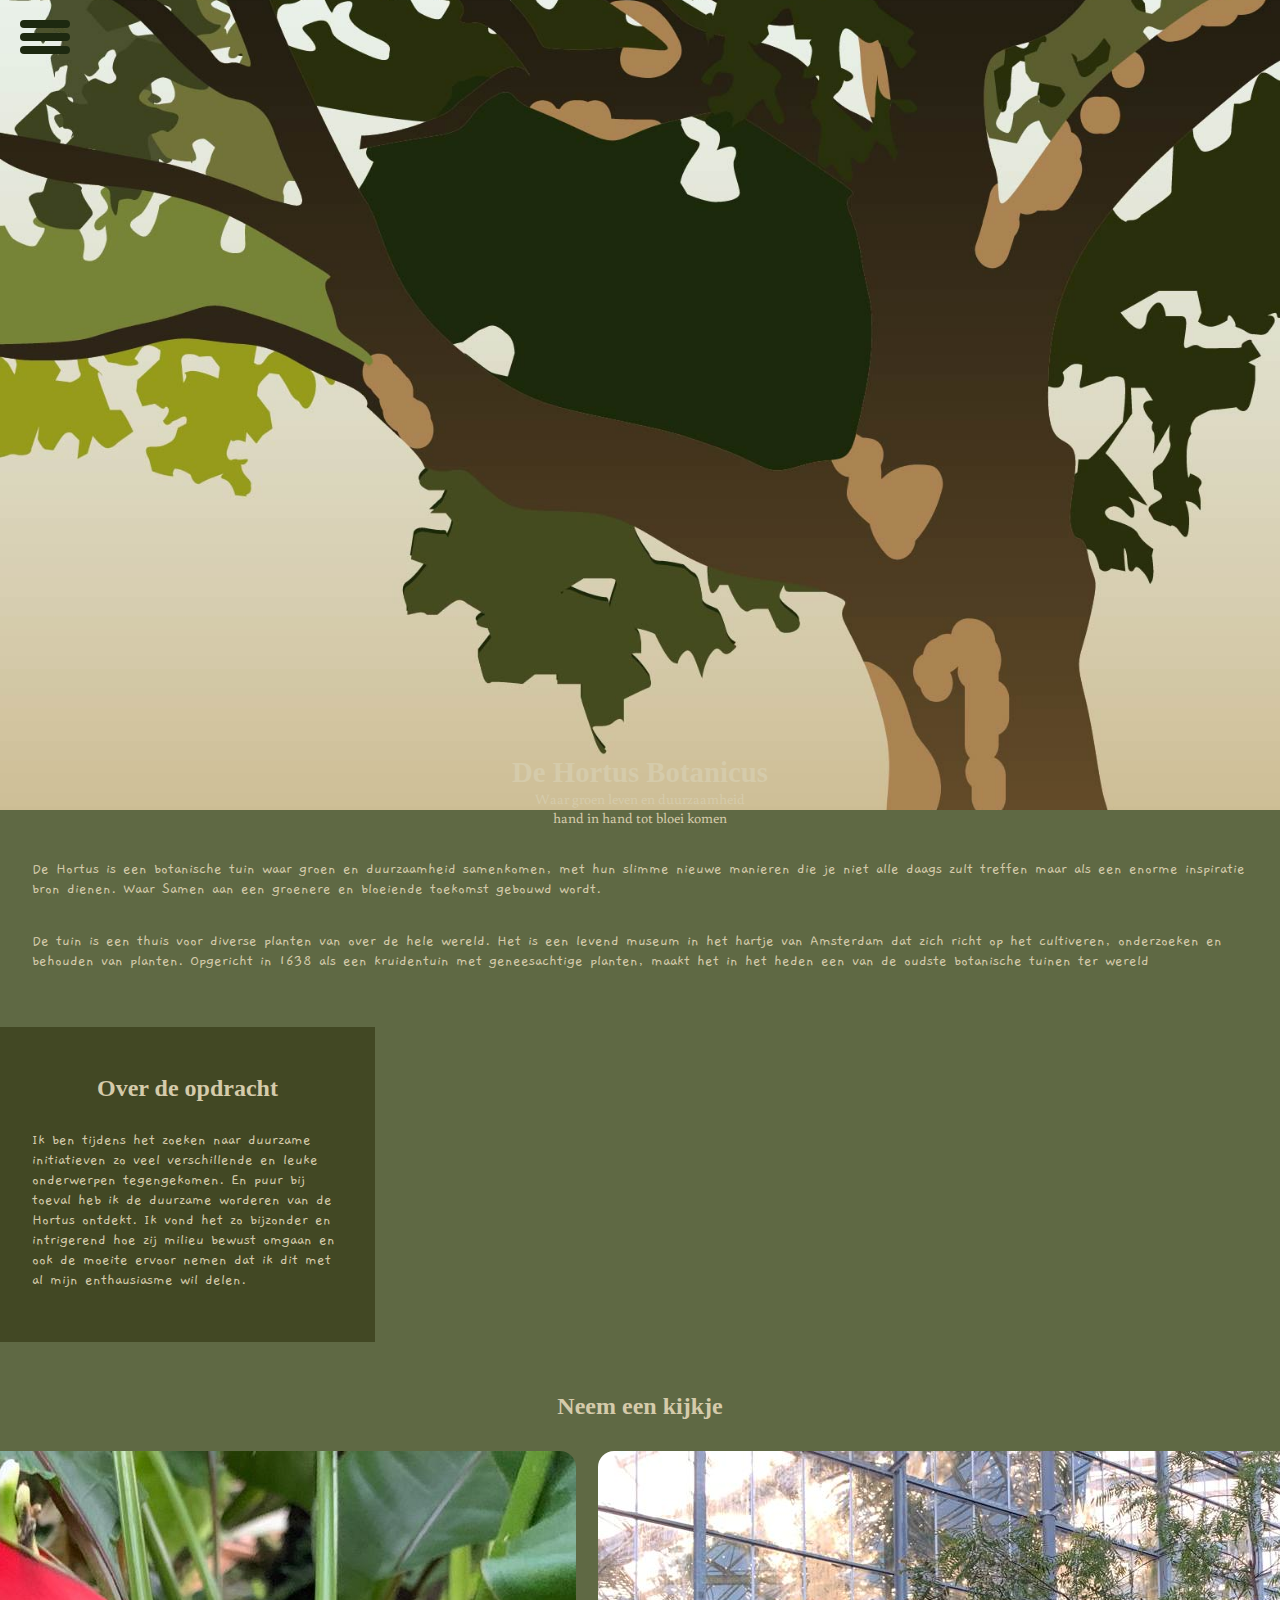
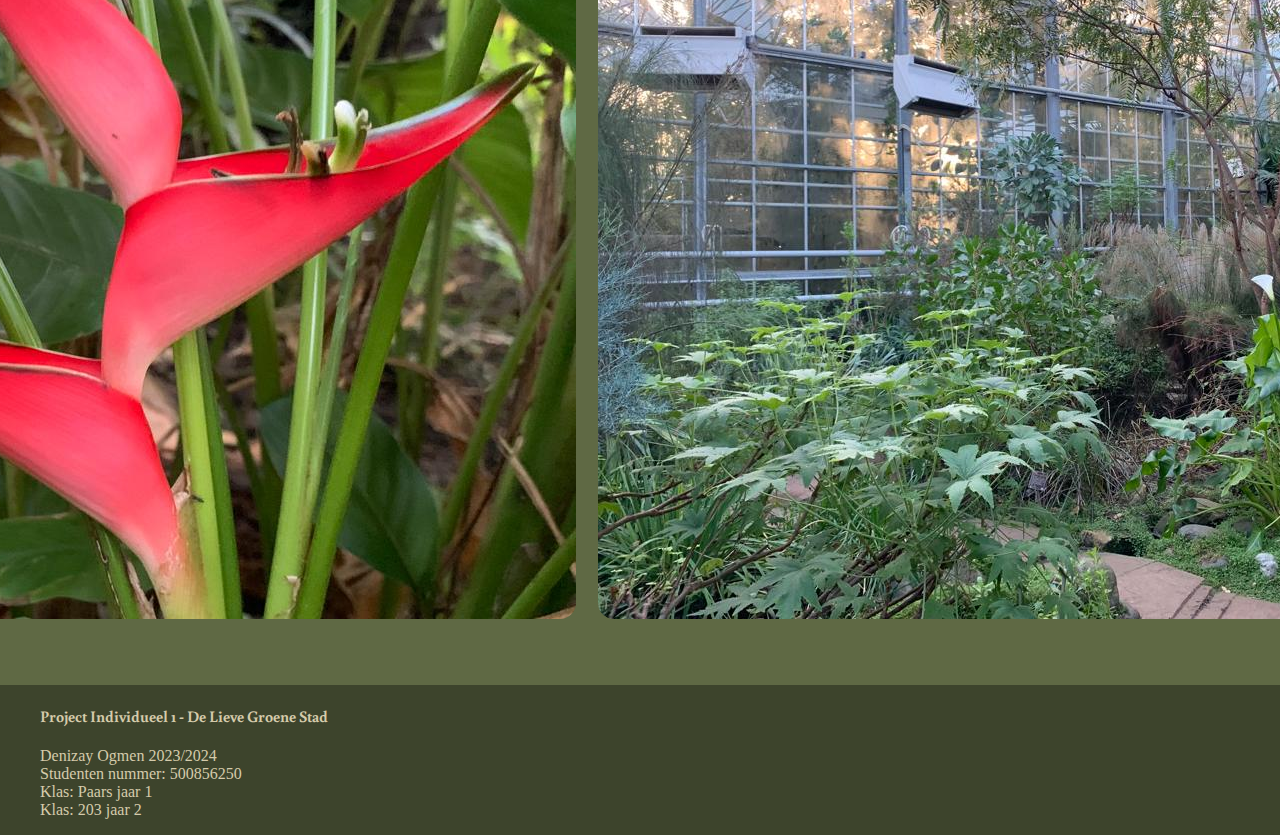
<file: index.html>
<!DOCTYPE html>
<html lang="nl">

<head>
    <meta charset="UTF-8">
    <meta http-equiv="X-UA-Compatible" content="IE=edge">
    <meta name="viewport" content="width=device-width, initial-scale=1.0">
    <title>De Lieve Groene Stad </title>
    <link rel="stylesheet" href="Style.css">
    <!-- link google fonts -->
    <link rel="preconnect" href="https://fonts.googleapis.com">
    <link rel="preconnect" href="https://fonts.gstatic.com" crossorigin>
    <link href="https://fonts.googleapis.com/css2?family=Buenard&family=Gaegu&family=IM+Fell+English&display=swap" rel="stylesheet">
</head>

<body class="hero">

    <img src="Images/DitIsMHoorBoom-17.jpg" class="illustration" alt="">

    <label class="hamburger-menu">
        <input type="checkbox">
    </label>

    <aside class="sidebar">
        <nav>
            <ul>
                <li> <a href="index.html">Home</a></li>
                <li> <a href="KunstEnKas.html">Kunst en kas</a></li>
                <li> <a href="DrieKlimatenKas.html">Drie klimaten kas</a></li>
                <li> <a href="NieuwLeven.html">Van bannier tot tas</a></li>
            </ul>
        </nav>
    </aside>

    <main>
        <section class="home">
            <h1>De Hortus Botanicus</h1>
            <h4>Waar groen leven en duurzaamheid 
                <br>hand in hand tot bloei komen</h4>
            
            <p>De Hortus is een botanische tuin waar groen en duurzaamheid samenkomen, met hun slimme nieuwe manieren die je niet alle daags zult treffen maar als een enorme inspiratie bron dienen. Waar Samen aan een groenere en bloeiende toekomst gebouwd wordt. </p>

            <p>De tuin is een thuis voor diverse planten van over de hele wereld. Het is een levend museum in het hartje van Amsterdam dat zich richt op het cultiveren, onderzoeken en behouden van planten. 
                Opgericht in 1638 als een kruidentuin met geneesachtige planten, maakt het in het heden een van de oudste botanische tuinen ter wereld</p>
        </section>

        <section class="project">
            <h2>Over de opdracht</h2>
            <p>Ik ben tijdens het zoeken naar duurzame initiatieven zo veel verschillende en leuke onderwerpen tegengekomen. 
                En puur bij toeval heb ik de duurzame worderen van de Hortus ontdekt. Ik vond het zo bijzonder en intrigerend hoe zij
                milieu bewust omgaan en ook de moeite ervoor nemen dat ik dit met al mijn enthausiasme wil delen. </p>
        </section>

        <section class="carousel">
            <h2>Neem een kijkje</h2>
            
            <div>
                <img src="Images/Bloem.jpg" alt="">
                <img src="Images/KasFoto1.jpg" alt="">
                <img src="Images/KasFoto2.jpg" alt="">
            </div>
        </section>
    </main>

    <footer class="footer">
        <section>
            <h4>Project Individueel 1 - De Lieve Groene Stad</h4>

            <ul class="initials">
                <li>Denizay Ogmen 2023/2024</li>
                <li>Studenten nummer: 500856250</li>
                <li>Klas: Paars jaar 1</li>
                <li>Klas: 203 jaar 2</li>
            </ul> 
        </section>
    </footer>
</body>

</html>
</file>
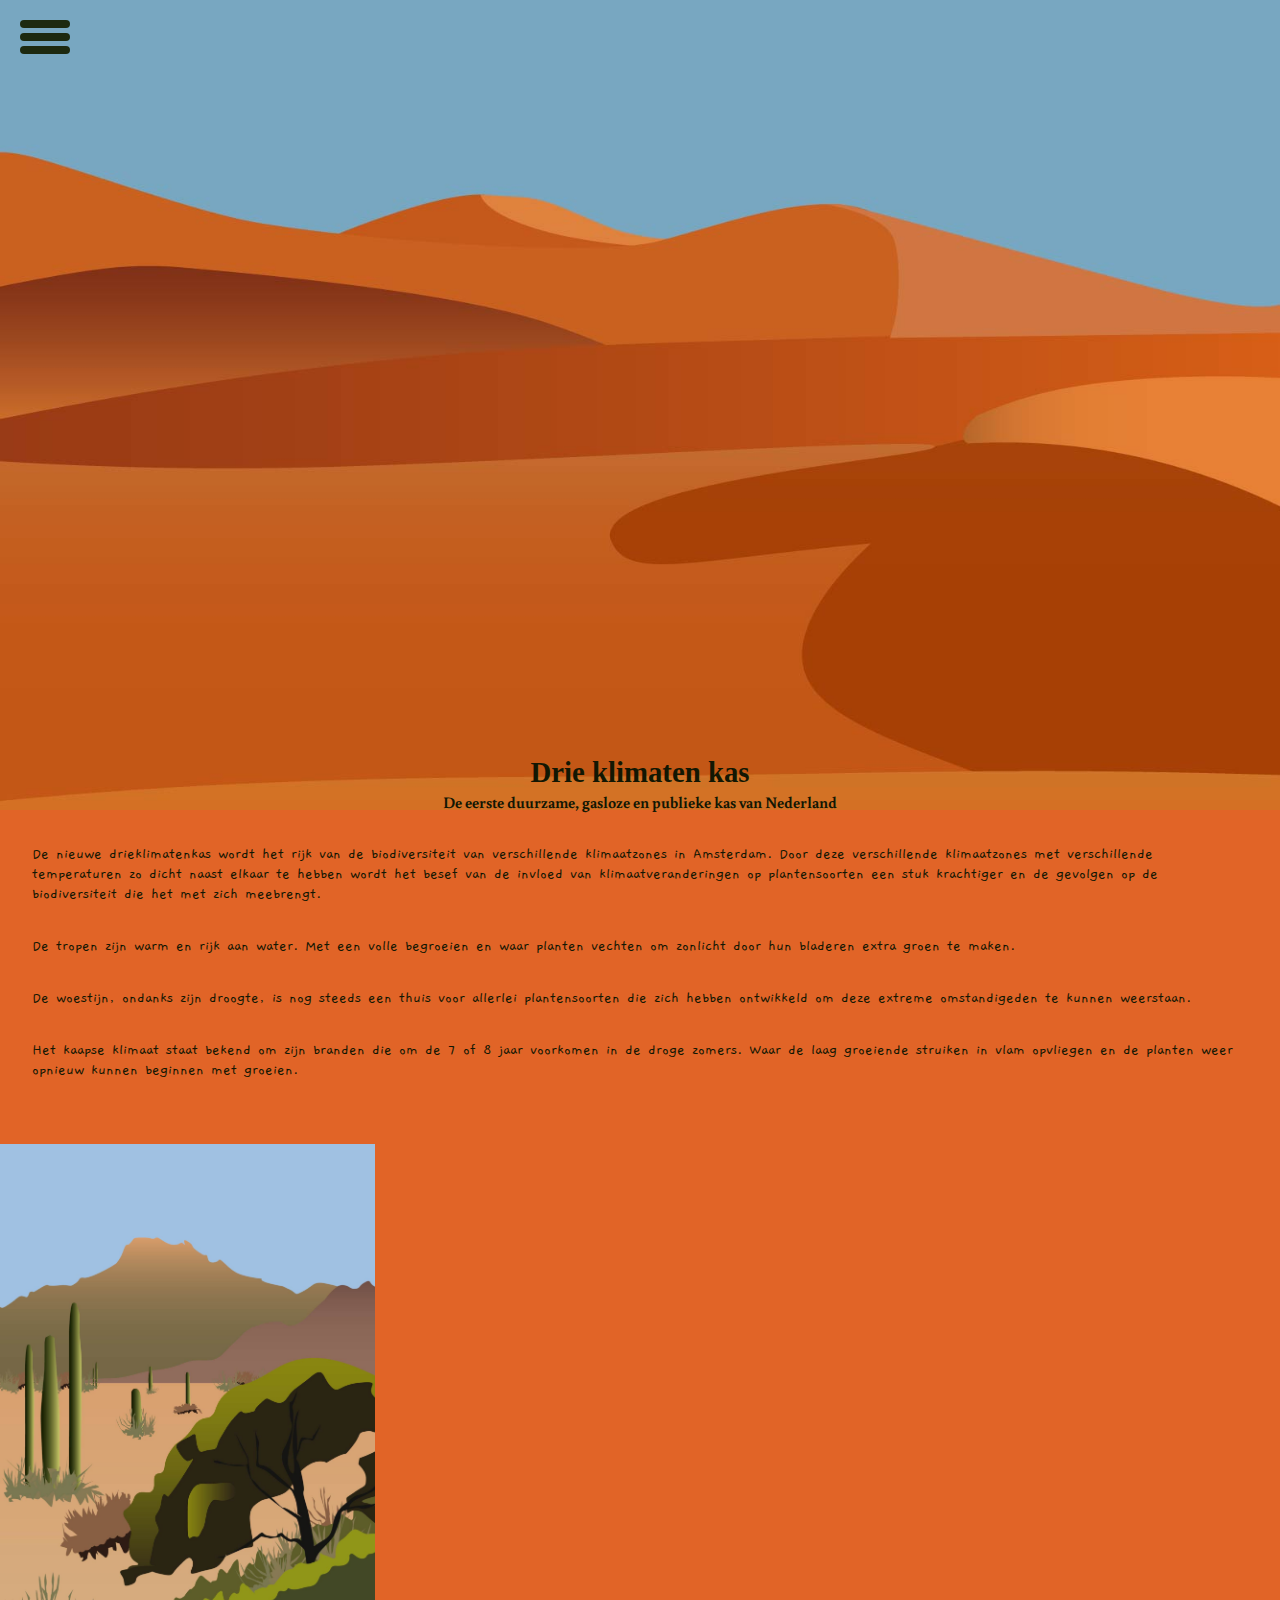
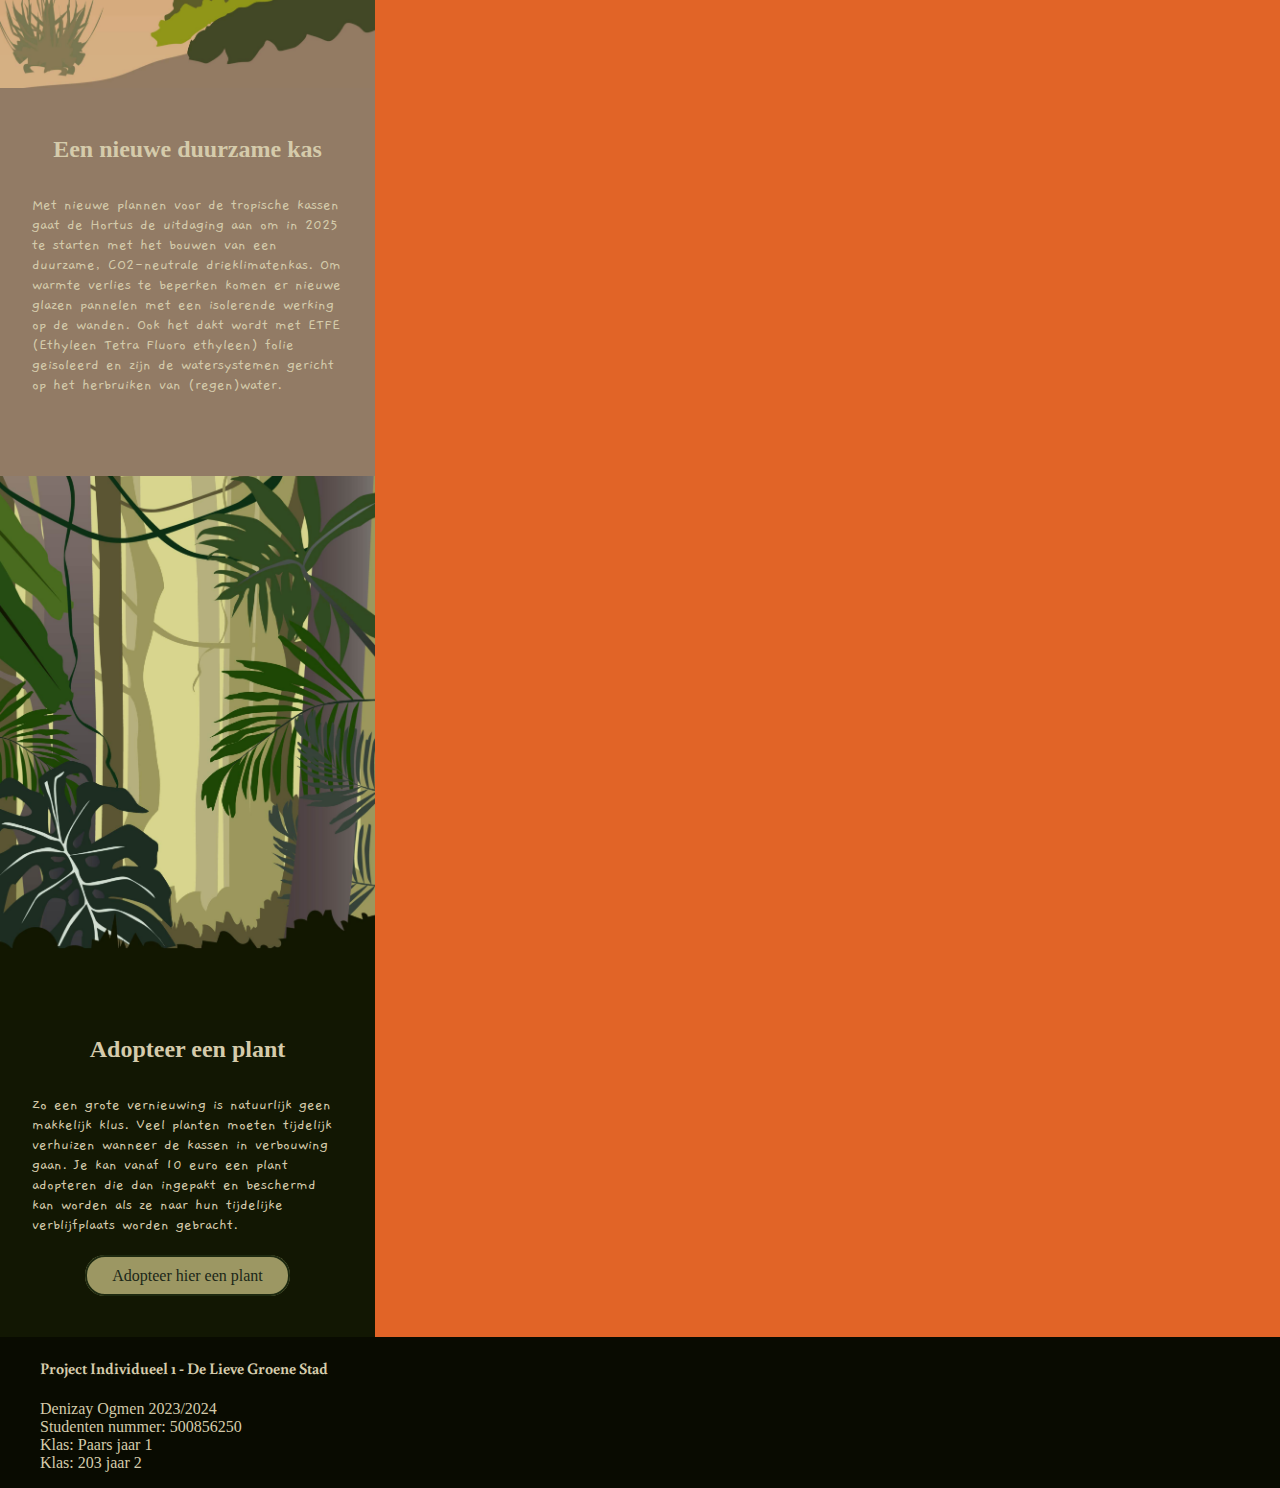
<file: DrieKlimatenKas.html>
<!DOCTYPE html>
<html lang="nl">

<head>
    <meta charset="UTF-8">
    <meta http-equiv="X-UA-Compatible" content="IE=edge">
    <meta name="viewport" content="width=device-width, initial-scale=1.0">
    <title>De Lieve Groene Stad </title>
    <link rel="stylesheet" href="Style.css">
    <!-- link google fonts -->
    <link rel="preconnect" href="https://fonts.googleapis.com">
    <link rel="preconnect" href="https://fonts.gstatic.com" crossorigin>
    <link href="https://fonts.googleapis.com/css2?family=Buenard&family=Gaegu&family=IM+Fell+English&display=swap" rel="stylesheet">
</head>

<body class="KlimatenKas">
    <img src="Images/Woestijn-14.jpg" class="illustration" alt="">

    <label class="hamburger-menu">
        <input type="checkbox">
    </label>

    <aside class="sidebar">
        <nav>
            <ul>
                <li> <a href="index.html">Home</a></li>
                <li> <a href="KunstEnKas.html">Kunst en kas</a></li>
                <li> <a href="DrieKlimatenKas.html">Drie klimaten kas</a></li>
                <li> <a href="NieuwLeven.html">Van bannier tot tas</a></li>
            </ul>
        </nav>
    </aside>

    <main>
        <section class="DrieKlimatenKas">
            <h1>Drie klimaten kas</h1>
            <h4>De eerste duurzame, gasloze en publieke kas 
                van Nederland </h4>
            
            <p>
                De nieuwe drieklimatenkas wordt het rijk van de biodiversiteit van verschillende klimaatzones in Amsterdam. 
                Door deze verschillende klimaatzones met verschillende temperaturen zo dicht naast elkaar te hebben wordt het besef van de invloed van klimaatveranderingen op plantensoorten een stuk krachtiger en de gevolgen op de biodiversiteit die het met zich meebrengt. 
            </p>
            
            <p>
                De tropen zijn warm en rijk aan water. Met een volle begroeien en waar planten vechten om zonlicht door hun bladeren extra groen te maken.
            </p>

            <p>
                De woestijn, ondanks zijn droogte, is nog steeds een thuis voor allerlei plantensoorten die zich hebben ontwikkeld om deze extreme omstandigeden te kunnen weerstaan.
            </p>

            <p>Het kaapse klimaat staat bekend om zijn branden die om de 7 of 8 jaar voorkomen in de droge zomers. Waar de laag groeiende struiken in vlam opvliegen en de planten weer opnieuw kunnen beginnen met groeien.
            </p>
        </section>

        <div class="subtropen">
            <img src="Images/SubTropen-12.jpg" alt="">
        </div>

        <section class="duurzamekas">
            <h2>Een nieuwe duurzame kas</h2>
            
            <p>
                Met nieuwe plannen voor de tropische kassen gaat de Hortus de uitdaging aan om in 2025 te starten met het bouwen van een duurzame, CO2-neutrale drieklimatenkas. Om warmte verlies te beperken komen er nieuwe glazen pannelen met een isolerende werking op de wanden.
                Ook het dakt wordt met ETFE (Ethyleen Tetra Fluoro ethyleen) folie geisoleerd en zijn de watersystemen gericht op het herbruiken van (regen)water. 
            </p>
        </section>

            <div class="tropen">
                <img src="Images/Tropen-13.jpg" alt="">
            </div>
    
            <section class="adopteerplant">
                <h2>Adopteer een plant</h2>
                
                <p>
                    Zo een grote vernieuwing is natuurlijk geen makkelijk klus. Veel planten moeten tijdelijk verhuizen wanneer de kassen in verbouwing gaan. 
                    Je kan vanaf 10 euro een plant adopteren die dan ingepakt en beschermd kan worden als ze naar hun tijdelijke verblijfplaats worden gebracht.
                </p>

                <div class="adopteerplant-button-container">
                    <a class="adopteerplant-button" href="https://vanmorgen.dehortus.nl/adopteer-een-plant/">Adopteer hier een plant</a>
                </div>
        </section>

        <footer class="footer3">
            <section>
                <h4>Project Individueel 1 - De Lieve Groene Stad</h4>
    
                <ul class="initials">
                    <li>Denizay Ogmen 2023/2024</li>
                    <li>Studenten nummer: 500856250</li>
                    <li>Klas: Paars jaar 1</li>
                    <li>Klas: 203 jaar 2</li>
                </ul> 
            </section>
        </footer>
    </main>
    
</body>

</html>
</file>
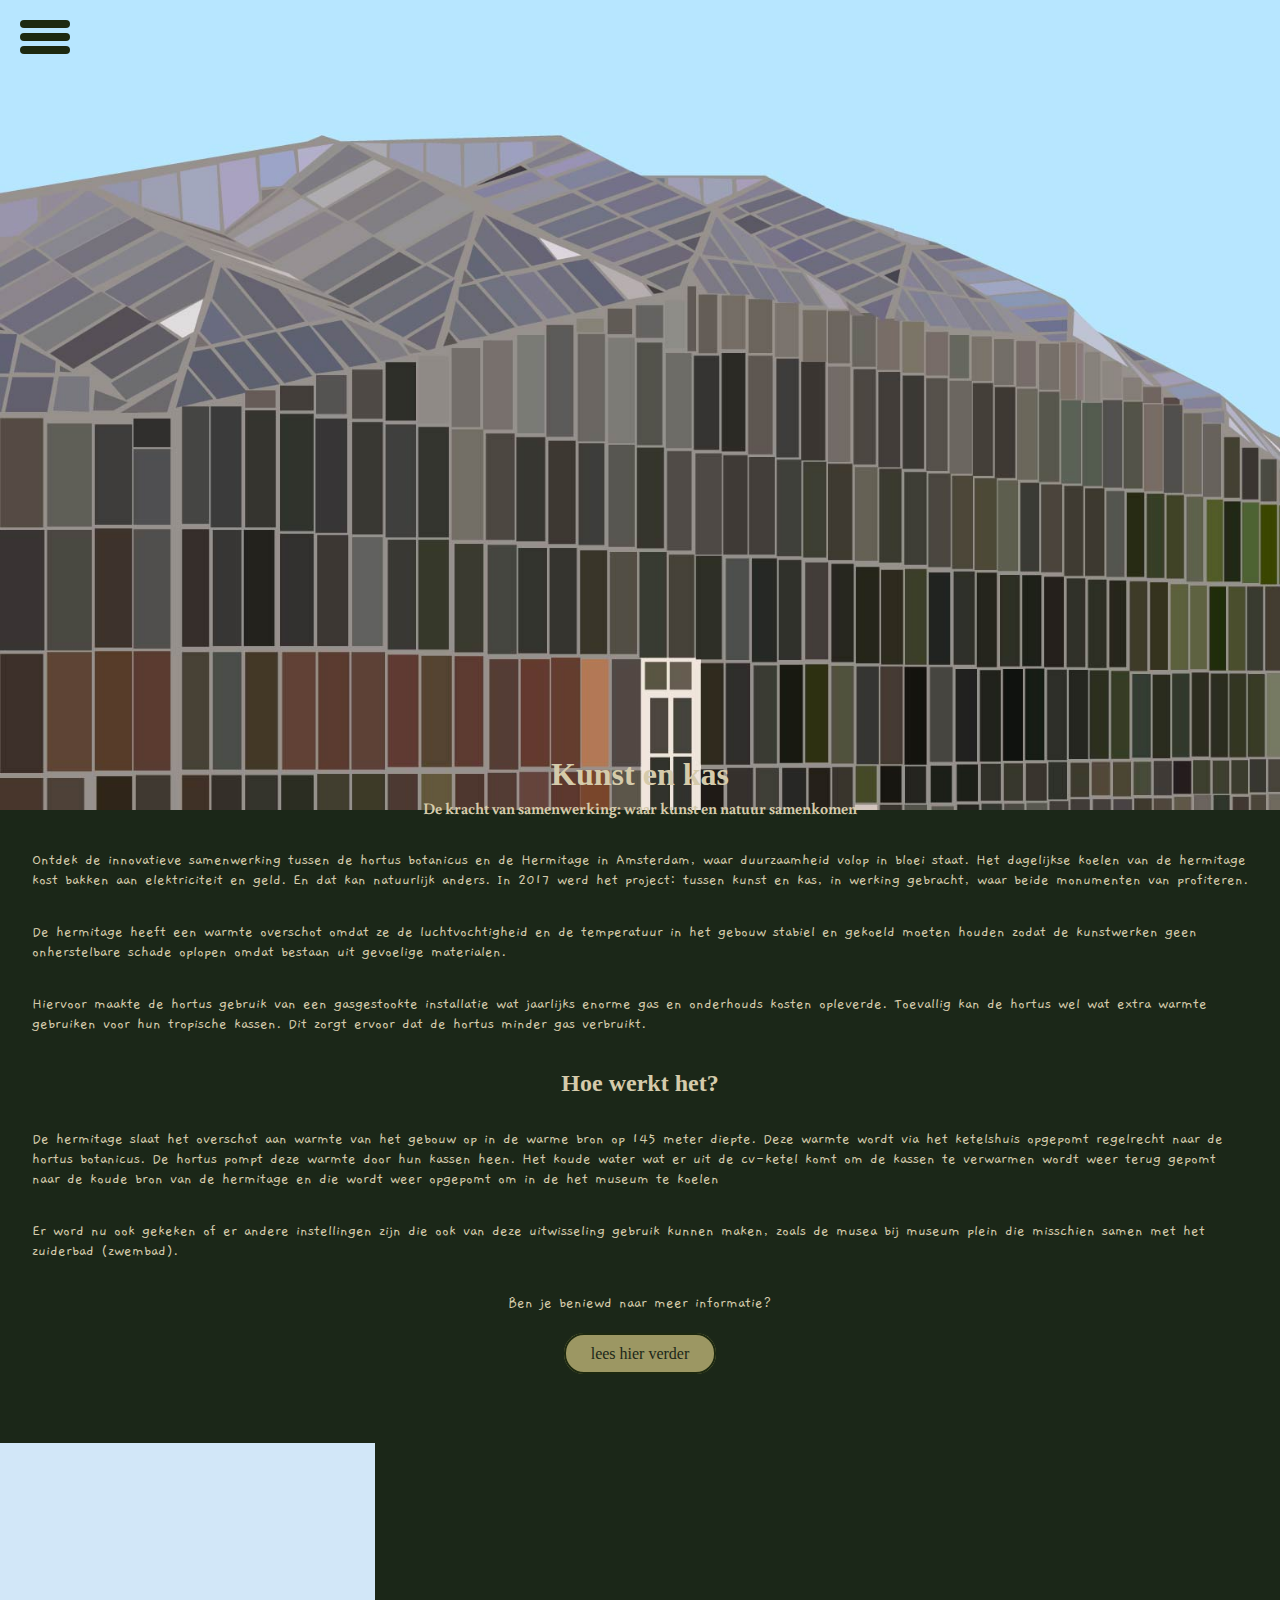
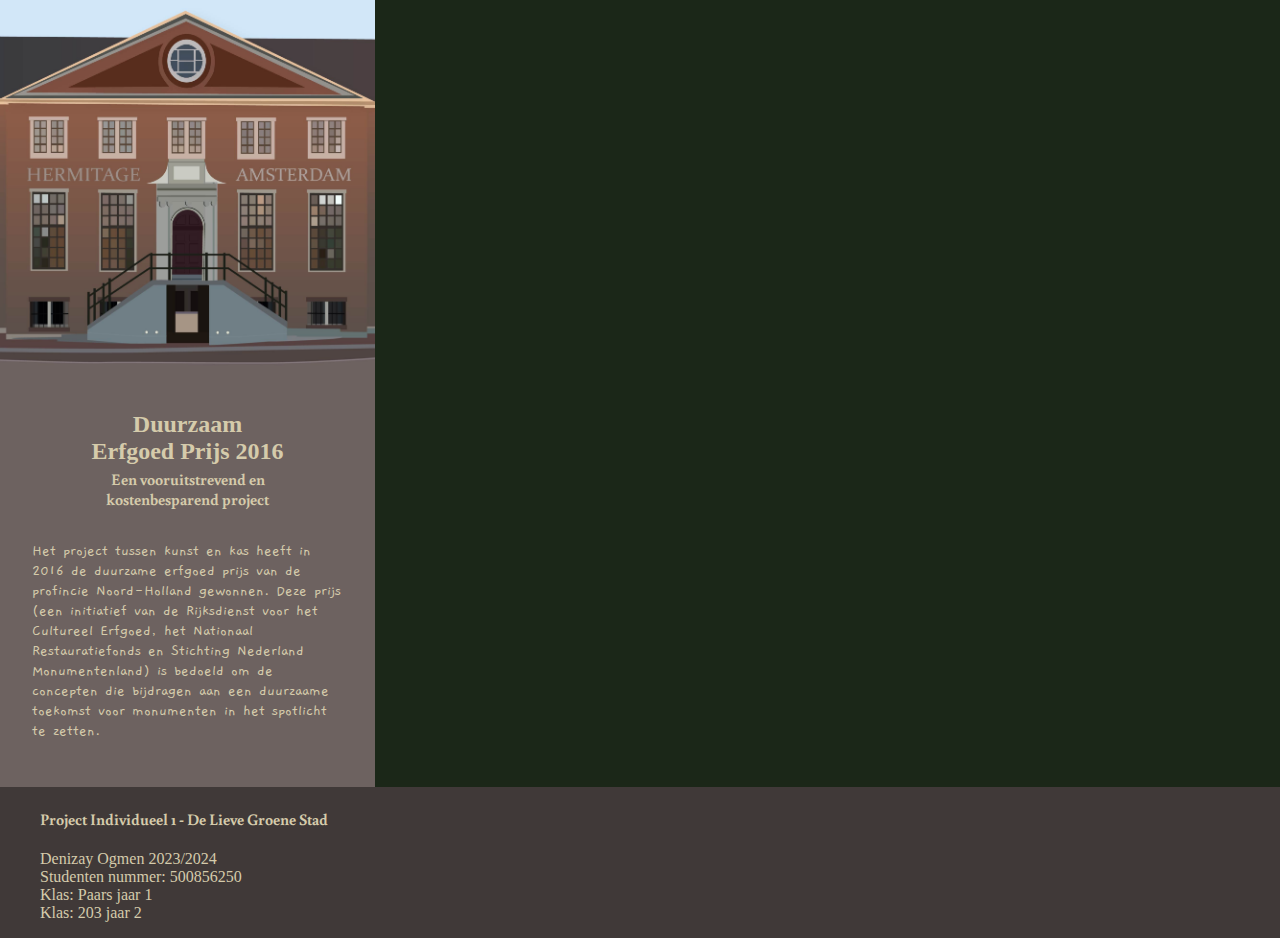
<file: KunstEnKas.html>
<!DOCTYPE html>
<html lang="nl">

<head>
    <meta charset="UTF-8">
    <meta http-equiv="X-UA-Compatible" content="IE=edge">
    <meta name="viewport" content="width=device-width, initial-scale=1.0">
    <title>De Lieve Groene Stad </title>
    <link rel="stylesheet" href="Style.css">
    <!-- link google fonts -->
    <link rel="preconnect" href="https://fonts.googleapis.com">
    <link rel="preconnect" href="https://fonts.gstatic.com" crossorigin>
    <link href="https://fonts.googleapis.com/css2?family=Buenard&family=Gaegu&family=IM+Fell+English&display=swap" rel="stylesheet">
</head>

<body class="KunstEnKas">

    <img src="Images/Hortus.jpg" class="illustration" alt="">

    <label class="hamburger-menu">
        <input type="checkbox">
    </label>

    <aside class="sidebar">
        <nav>
            <ul>
                <li> <a href="index.html">Home</a></li>
                <li> <a href="KunstEnKas.html">Kunst en kas</a></li>
                <li> <a href="DrieKlimatenKas.html">Drie klimaten kas</a></li>
                <li> <a href="NieuwLeven.html">Van bannier tot tas</a></li>
            </ul>
        </nav>
    </aside>

    <main>

        <section class="kunstenkasproject">
            <h1>Kunst en kas</h1>
            <h4>De kracht van samenwerking: waar kunst en natuur 
                samenkomen </h4>
            
            <p>
                Ontdek de innovatieve samenwerking tussen de hortus botanicus en de Hermitage in Amsterdam, waar duurzaamheid volop in bloei staat. 
                Het dagelijkse koelen van de hermitage kost bakken aan elektriciteit en geld. En dat kan natuurlijk anders. In 2017 werd het project: tussen kunst en kas,  in werking gebracht, waar beide monumenten van profiteren.
            </p>

            <p>
                De hermitage heeft een warmte overschot omdat ze de luchtvochtigheid en de temperatuur in het gebouw stabiel en gekoeld moeten houden zodat de kunstwerken geen onherstelbare schade oplopen omdat bestaan uit gevoelige materialen.
            </p>

            <p>
                Hiervoor maakte de hortus gebruik van een gasgestookte installatie wat jaarlijks enorme gas en onderhouds kosten opleverde. Toevallig kan de hortus wel wat extra warmte gebruiken voor hun tropische kassen. Dit zorgt ervoor dat de hortus minder gas verbruikt. 
            </p>

            <h2>Hoe werkt het?</h2>

           <p>
            De hermitage slaat het overschot aan warmte van het gebouw op in de warme bron op 145 meter diepte. Deze warmte wordt via het ketelshuis opgepomt regelrecht naar de hortus botanicus. De hortus pompt deze warmte door hun kassen heen. 
            Het koude water wat er uit de cv-ketel komt om de kassen te verwarmen wordt weer terug gepomt naar de koude bron van de hermitage en die wordt weer opgepomt om in de het museum te koelen
           </p>

            <p>
                Er word nu ook gekeken of er andere instellingen zijn die ook van deze uitwisseling gebruik kunnen maken, zoals de musea bij museum plein die misschien samen met het zuiderbad (zwembad).
            </p>

            <p class="read-more">Ben je beniewd naar meer informatie? </p>

            <div class="kunstenkas-button-container">
                <a class="kunstenkas-button" href="https://www.tussenkunstenkas.nl/">lees hier verder</a>
            </div>
        </section>

        <div class="hermitage">
            <img src="Images/Hermitage-11.jpg" alt="">
        </div>

        <section class="erfgoedprijs">
            <h2>Duurzaam <br> Erfgoed Prijs 2016</h2>
            <h4>Een vooruitstrevend  en <br> kostenbesparend project </h4>
            <p>
                Het project tussen kunst en kas heeft in 2016 de duurzame erfgoed prijs van de profincie Noord-Holland gewonnen. Deze prijs (een initiatief van de Rijksdienst voor het Cultureel Erfgoed, het Nationaal Restauratiefonds en Stichting Nederland Monumentenland) 
               is bedoeld om de concepten die bijdragen aan een duurzaame toekomst voor monumenten in het spotlicht te zetten.
            </p>

        
        </section>

        <footer class="footer2">
            <section>
                <h4>Project Individueel 1 - De Lieve Groene Stad</h4>
    
                <ul class="initials">
                    <li>Denizay Ogmen 2023/2024</li>
                    <li>Studenten nummer: 500856250</li>
                    <li>Klas: Paars jaar 1</li>
                    <li>Klas: 203 jaar 2</li>
                </ul> 
            </section>
        </footer>
    </main>
</body>

</html>
</file>
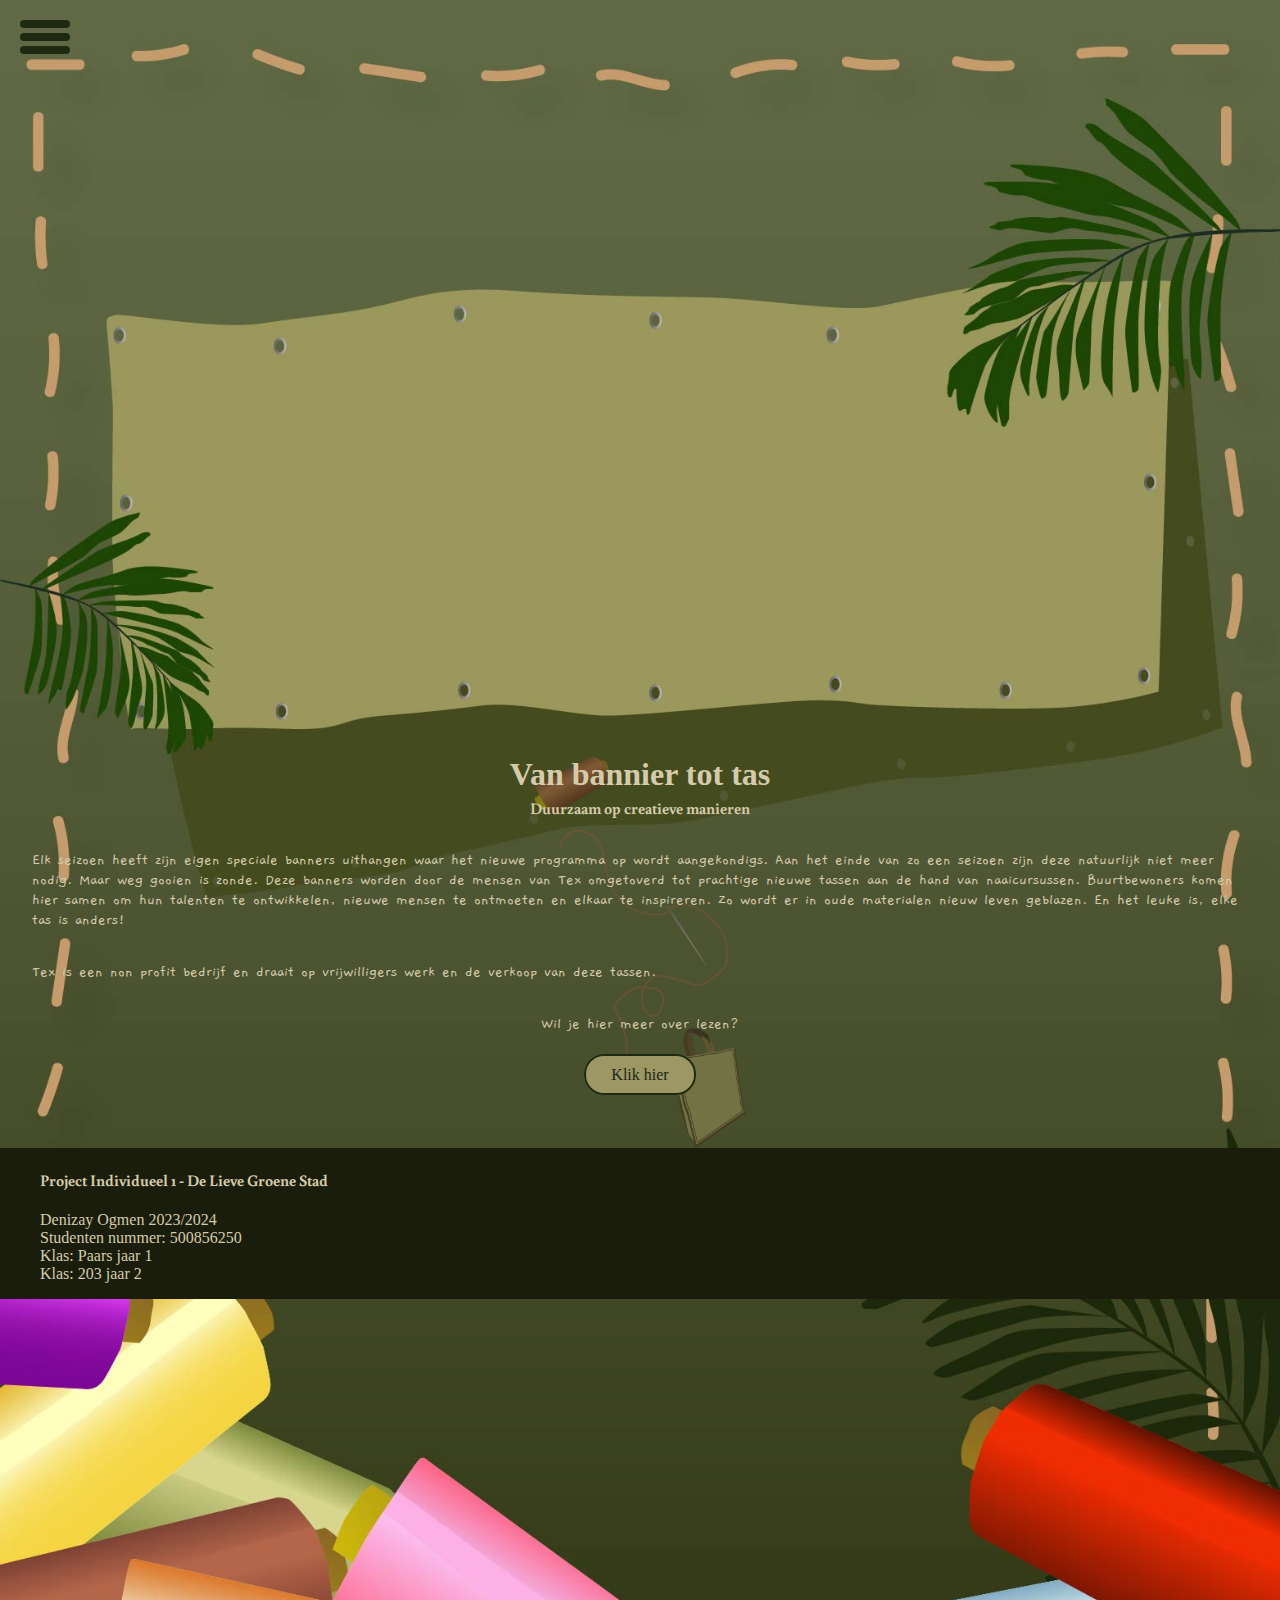
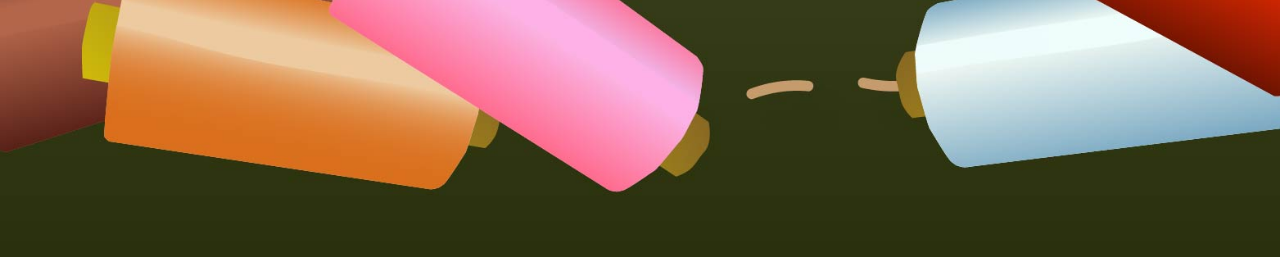
<file: NieuwLeven.html>
<!DOCTYPE html>
<html lang="nl">

<head>
    <meta charset="UTF-8">
    <meta http-equiv="X-UA-Compatible" content="IE=edge">
    <meta name="viewport" content="width=device-width, initial-scale=1.0">
    <title>De Lieve Groene Stad </title>
    <link rel="stylesheet" href="Style.css">
    <!-- link google fonts -->
    <link rel="preconnect" href="https://fonts.googleapis.com">
    <link rel="preconnect" href="https://fonts.gstatic.com" crossorigin>
    <link href="https://fonts.googleapis.com/css2?family=Buenard&family=Gaegu&family=IM+Fell+English&display=swap" rel="stylesheet">
</head>

<body class="NieuwLeven">
    <img src="Images/BannierEnNaaien-16.jpg" class="illustration" alt="">

    <label class="hamburger-menu">
        <input type="checkbox">
    </label>

    <aside class="sidebar">
        <nav>
            <ul>
                <li> <a href="index.html">Home</a></li>
                <li> <a href="KunstEnKas.html">Kunst en kas</a></li>
                <li> <a href="DrieKlimatenKas.html">Drie klimaten kas</a></li>
                <li> <a href="NieuwLeven.html">Van bannier tot tas</a></li>
            </ul>
        </nav>
    </aside>

    <main>
        <section class="bannier">
            <img class="bannier-illustration" src="Images/tasbeernaarding.png" alt="Bannier background image.">

            <h1>Van bannier tot tas</h1>
            <h4>Duurzaam op creatieve manieren</h4>
            
            <p>Elk seizoen heeft zijn eigen speciale banners uithangen waar het nieuwe programma op wordt aangekondigs. Aan het einde van zo een seizoen zijn deze natuurlijk niet meer nodig. Maar weg gooien is zonde. Deze banners worden door de mensen van Tex omgetoverd tot prachtige nieuwe tassen aan de hand van naaicursussen. Buurtbewoners komen hier samen om hun talenten te ontwikkelen, nieuwe mensen te ontmoeten en elkaar te inspireren. Zo wordt er in oude materialen nieuw leven geblazen. En het leuke is, elke tas is anders!</p>
            
            <p>Tex is een non profit bedrijf en draait op vrijwilligers werk en de verkoop van deze tassen.</p>

            <p class="read-more">Wil je hier meer over lezen?</p>

            <div class="tex-button-container">
                <a class="tex-button" href="https://www.tex-space.com/">Klik hier</a>
            </div>
        </section>
    </main>

    <footer class="footer4">
        <section>
            <h4>Project Individueel 1 - De Lieve Groene Stad</h4>

            <ul class="initials">
                <li>Denizay Ogmen 2023/2024</li>
                <li>Studenten nummer: 500856250</li>
                <li>Klas: Paars jaar 1</li>
                <li>Klas: 203 jaar 2</li>
            </ul> 
        </section>
    </footer>
</body>

</html>
</file>
<file: Style.css>
/* 
===================
GENERAL ◙‿◙
=================== 
*/
@media screen and (max-width: 375px) and (max-height: 677px) {
  *,
  *::after,
  *::before {
    box-sizing: border-box;
  }
}

/* costume font */


h1, h2{
  font-family: 'IM Fell English', serif, Arial, Helvetica, sans-serif;
}

h4{
  font-family: 'Buenard', serif, Arial, Helvetica, sans-serif;
}

p{
  font-family: 'Gaegu', serif, Arial, Helvetica, sans-serif;
}

body {
  margin: 0;
}

main {
  margin-top: 84vh;
}

/* p, a, li {
  font-family: Arial, Helvetica, sans-serif;
} */

/* 
=============================
Hamburger menu (⁀ᗢ⁀) BRON: https://www.youtube.com/watch?v=dAIVbLrAb_U
============================= 
*/

:root {
  --bar-width: 50px;
  --bar-height: 8px;
  --hamburger-gap: 5px;
  --foreground: rgb(29, 41, 16);
  border-radius: 10px;
  --background: #D5CBAB;
  --hamburger-margin: 20px;
  --animation-timing: 200ms ease-in-out;
  --hamburger-height: calc(var(--bar-height) * 3 + var(--hamburger-gap) * 2);
}

.hamburger-menu {
  position: fixed;
  top: var(--hamburger-margin);
  left: var(--hamburger-margin);
  z-index: 5;
  --x-width: calc(var(--hamburger-height) * 1.41421356237);
  display: flex;
  flex-direction: column;
  gap: var(--hamburger-gap);
  width: max-content;
  cursor: pointer;
}

.hamburger-menu:has(>input:checked) {
  --foreground: #D5CBAB;
  --background: #5e4e3c;
}

.hamburger-menu:has(>input:focus-visible):before,
.hamburger-menu:has(>input:focus-visible):after,
.hamburger-menu input:focus-visible {
  border: 3px solid var(--background);
  box-shadow: 0 0 0 1px var(--foreground);
}

.hamburger-menu::before,
.hamburger-menu::after,
.hamburger-menu input {
  content: "";
  width: var(--bar-width);
  height: var(--bar-height);
  background-color: var(--foreground);
  border-radius: 9999px;
  transform-origin: left center;
  transition: opacity var(--animation-timing), width var(--animation-timing),
    transform var(--animation-timing),
    background-color var(--animation-timing);
}

.hamburger-menu input {
  appearance: none;
  padding: 0;
  margin: 0;
  outline: none;
  pointer-events: none;
}

.hamburger-menu:has(>input:checked)::before {
  transform: rotate(45deg) translate(-2px, calc(var(--bar-height) / -2));
  width: var(--x-width);
}

.hamburger-menu:has(>input:checked)::after {
  transform: rotate(-45deg) translate(0, calc(var(--bar-height) / 2));
  width: var(--x-width);
}

.hamburger-menu input:checked {
  opacity: 0;
  width: 0;
}

.sidebar {
  position: fixed;
  top: 0;
  left: 0;
  z-index: 2;
  transition: translate var(--animation-timing);
  transform: translate(-100%);
  padding: 0.5rem 1rem;
  padding-top: calc(var(--hamburger-height) + var(--hamburger-margin) + 1rem);
  background-color: var(--foreground);
  color: var(--background);
  width: 100%;
  max-width: 60%;
  min-height: 100vh;
}

.hamburger-menu:has(>input:checked) + .sidebar {
  transform: translate(0);
}

/* 
====================
Nav （⁀⊙෴☉⁀）
====================
*/

nav ul li {
  list-style: none;
  margin-top: 25px;
  margin-bottom: 20px;
  margin-left: -20px;
}

nav ul li a {
  text-decoration: none;
  color: #D5CBAB;
  font-size: 17px;
}

nav ul li a:hover {
  color: rgb(193, 152, 87);
}

/**
    ===================
    FOOTER ┌( ಠ‿ಠ )┘
    ===================
*/

footer {
  display: flex;
  gap: 5em;
  background-color: #3d442c;
  width: 100%;
  text-align: left;
  color: #D5CBAB;
}

footer section {
  /* Als je dingen onder elkaar wilt hebben BLOCKJE */
  display: block; 
}

footer section h4{
  margin-left: 2.5em;
}

footer ul {
  list-style: none;
}

footer a {
  color: #D5CBAB;
}

.footer2 {
  background-color: #403938;
}

.footer3 {
  background-color: #090b01;
}

.footer4 {
  background-color: #1a1d0b;
}


/* 
====================
HERO ｡^‿^｡
====================
*/

.illustration {
  position: absolute;
  top: 0;
  left: 0;
  z-index: -1;
  height: 90vh;
  width: 100vw;
  object-fit: cover;
}

.hero {
  background-color: #5F6944;
}

.KunstEnKas {
  background-color: #1B2718;
}

.KlimatenKas {
  background-color: #e16427;
}

.NieuwLeven {
  background-color: #2b3113;
}

.NieuwLeven .illustration {
  object-fit: contain;
  height: auto;
}

/* 
====================
Home ٩(◕‿◕｡)۶
====================
*/
.home {
  color: #D5CBAB;
  text-align: center;
  padding-right: 2em;
  padding-left: 2em;
}

.home h1 {
  font-size: 1.8em;
  margin-bottom: 0;
}

.home h4 {
  color: #D5CBAB;
  text-align: center;
  font-weight: normal;
  font-size: .9em;
  margin-top: 0;
}


.home p {
  color: #D5CBAB;
  text-align: left;
  margin-top: 2em;
  margin-right: auto;
  margin-left: auto;
}

.project {
  margin-top: 3.5em;
  width: 375px;
  height: 315px;
  flex-shrink: 0;
  background: #424824;
}

.project h2 {
  color: #D5CBAB;
  text-align: center;
  vertical-align: middle;
  padding-top: 2em;
  padding-right: 2em;
  padding-left: 2em; 
}

.project p {
  color: #D5CBAB;
  text-align: left;
  padding-top: 0.5em;
  margin-right: 2em;
  margin-left: 2em;
}

/* Carousel plaatjes  */
.carousel h2 {
  color: #D5CBAB;
  text-align: center;
  padding-top: 1.3em;
  padding-right: 2em;
  padding-left: 2em;
}

.carousel div{
  display: flex;
  align-items: center;
  flex-direction: row;
  width: 100%;
  overflow-x: hidden;
  margin-bottom: 1.6em;
}

.carousel div img{
  width: 100%;
  margin: 0.7em;
  border-radius: 1em;
  margin-bottom: 2.5em;
}

.carousel div img:nth-of-type(1){
  margin-left: -35%;
}

.carousel div img:nth-of-type(2){
  width: 165%;
}

.carousel div img:nth-of-type(3){
  margin-right: -35%;
}


/* 
====================
Kunst en Kas（￣ε￣ʃƪ）
====================
*/

.kunstenkasproject h1 {
  color: #D5CBAB;
  text-align: center;
  padding-right: 2em;
  padding-left: 2em;
}

.kunstenkasproject h4 {
  color:#D5CBAB;
  text-align: center;
  margin-top: -1em;
  padding-right: 2em;
  padding-left: 2em;
}

.kunstenkasproject h2 {
  color: #D5CBAB;
  text-align: center;
  margin-top: 1.5em;
  padding-right: 2em;
  padding-left: 2em;
}

.kunstenkasproject p {
  color: #D5CBAB;
  text-align: left;
  margin-top: 2em;
  padding-left: 2em;
  padding-right: 2em;
}

.kunstenkas-button-container {
  text-align: center;
  margin: 2em;
}

.kunstenkasproject .read-more {
  text-align: center;
}

.kunstenkas-button {
  background-color: rgb(156, 151, 99);
  border: 2px solid #1d2910;
  border-radius: 20px;
  outline: none;
  font-size: 1em;
  color: rgb(27, 39, 24);
  text-decoration: none;
  padding: 10px 25px;
  align-items: center;
}

.hermitage img{
  margin-top: 3em;
  width: 375px;
  height: 544px;
}

.erfgoedprijs {
margin-top: -1.5em;
width: 375px;
height: 400px;
flex-shrink: 0;
background: rgb(109, 98, 96);
}

.erfgoedprijs h2 {
  color: #D5CBAB;
  text-align: center;
  padding-top: 1em;
  padding-right: 2em;
  padding-left: 2em;
}

.erfgoedprijs h4 {
  color: #D5CBAB;
  text-align: center;
  margin-top: -1em;
  padding-right: 2em;
  padding-left: 2em;
}


.erfgoedprijs p {
  color: #D5CBAB;
  text-align: left;
  margin-top: 2em;
  padding-left: 2em;
  padding-right: 2em;
}


/* 
====================
Drie klimaten kas ⊂◉‿◉つ
====================
*/

.DrieKlimatenKas h1 {
  color: #121703;
  font-size: 1.8em;
  text-align: center;
  padding-right: 2em;
  padding-left: 2em;
}

.DrieKlimatenKas h4 {
  color: #121703;
  text-align: center;
  margin-top: -1em;
  padding-right: 2em;
  padding-left: 2em;
}

.DrieKlimatenKas p {
  color: #121703;
  text-align: left;
  margin-top: 2em;
  padding-left: 2em;
  padding-right: 2em;
}

.subtropen img{
  margin-top: -1em;
  width: 375px;
  height: 544px;
}

.subtropen {
  margin-top: 5em;
  width: 375px;
  height: 400px;
  flex-shrink: 0;
  background: rgb(146, 123, 101)
}

.duurzamekas {
  margin-top: 8em;
  width: 375px;
  height: 500px;
  flex-shrink: 0;
  background: rgb(146, 123, 101)
}

.duurzamekas h2 {
  color: #D5CBAB;
  text-align: center;
  padding-top: 2em;
  padding-right: 2em;
  padding-left: 2em;
}

.duurzamekas p {
  color: #D5CBAB;
  text-align: left;
  margin-top: 2em;
  padding-left: 2em;
  padding-right: 2em;
}

.tropen img{
  margin-top: -7em;
  width: 375px;
  height: 544px;
}

.adopteerplant {
  margin-top: -2em;
  width: 375px;
  height: 325px;
  flex-shrink: 0;
  background: rgb(18, 23, 3)
  }

.adopteerplant h2 {
  color: #D5CBAB;
  text-align: center;
  padding-top: 1em;
  padding-right: 2em;
  padding-left: 2em;
}

.adopteerplant p {
  color: #D5CBAB;
  text-align: left;
  margin-top: 2em;
  padding-left: 2em;
  padding-right: 2em;
}

.adopteerplant-button-container {
  text-align: center;
  margin: 2em;
}

.adopteerplant-button {
  background-color: rgb(156, 151, 99);
  border: 2px solid #1d2910;
  border-radius: 20px;
  outline: none;
  font-size: 1em;
  color: rgb(27, 39, 24);
  text-decoration: none;
  padding: 10px 25px;
  align-items: center;
}

/* 
====================
Bannier tot tas (ᗒᗨᗕ)
====================
*/

.bannier {
  position: relative;
  padding-bottom: 2em;
}

.bannier-illustration {
  position: absolute;
  top: 0;
  left: 0;
  z-index: -1;
  width: 100%;
  height: 100%;
  object-fit: contain;
  opacity: .5;
}

.bannier h1 {
  color: #D5CBAB;
  text-align: center;
  padding-right: 2em;
  padding-left: 2em;
}

.bannier h4 {
  color: #D5CBAB;
  text-align: center;
  margin-top: -1em;
  padding-right: 2em;
  padding-left: 2em;
}

.bannier p {
  color: #D5CBAB;
  text-align: left;
  margin-top: 2em;
  padding-left: 2em;
  padding-right: 2em;
}

.tex-button-container {
  text-align: center;
  margin: 2em;
}

.bannier .read-more {
  text-align: center;
}

.tex-button {
  background-color: rgb(156, 151, 99);
  border: 2px solid #1d2910;
  border-radius: 20px;
  outline: none;
  font-size: 1em;
  color: rgb(27, 39, 24);
  text-decoration: none;
  padding: 10px 25px;
  align-items: center;
}
</file>
